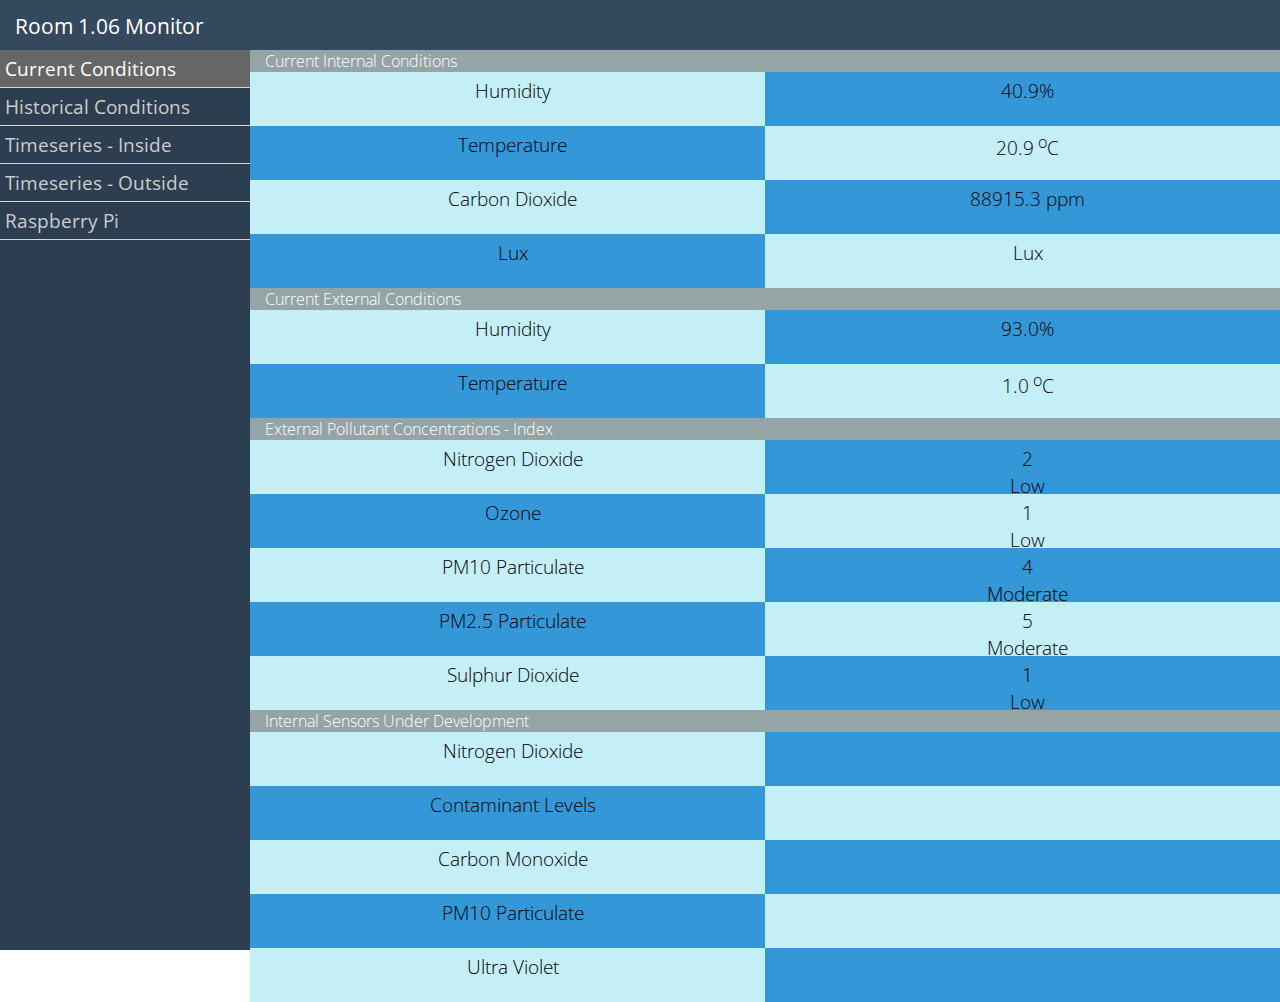
<file: index.html>
<html lang="en">

<head>
<title>Monitored data from Room 1.06</title>
<link rel="stylesheet" type= "text/css" href="styles/global.css" />
<link href="https://fonts.googleapis.com/css?family=Open+Sans|Raleway" rel="stylesheet">
<script src="scripts/papaparse.js"></script>
<script src="scripts/current_humidity.js"></script>
</head>

<body>
	<div id = "header">
		<div class = "logo"><a href ="#">Room 1.06 Monitor</a></div>
	</div>
	<div id="container">
		<div class="sidebar">
			<ul id="nav">
				<li><a class ="selected" href="index.html">Current Conditions</a></li>
				<li><a href="histograms.html">Historical Conditions</a></li>
				<li><a href="timeseries.html">Timeseries - Inside</a></li>
				<li><a href="timeseries1.html">Timeseries - Outside</a></li>
				<li><a href="monitoring.html">Raspberry Pi</a></li>
			</ul>
		</div>
		<div class="content">
			<div id="box">
				<div class="box-top">Current Internal Conditions</div>
					<div class="box-b">Humidity</div>
					<div class="box-b1"><p id="live-humid"></p></div>
			</div>
			<div id="box">
					<div class="box-b1">Temperature</div>
					<div class="box-b"><p id="live-temp"></p></div>
			</div>
			<div id="box">
					<div class="box-b">Carbon Dioxide</div>
					<div class="box-b1"><p id="live-co2"></p></div>
			</div>
			<div id="box">
					<div class="box-b1">Lux</div>
					<div class="box-b"><p id="live-lux"></p></div>
			</div>
					
			<div id="box">
				<div class="box-top">Current External Conditions</div>
					<div class="box-b">Humidity</div>
					<div class="box-b1"><p id="outside-humid"></p></div>
			</div>
			<div id="box">
				<div class="box-b1">Temperature</div>
				<div class="box-b"><p id="outside-temp"></p></div>
			</div>
			
			<div id="box">
				<div class="box-top">External Pollutant Concentrations - Index</div>
					<div class="box-b"><p id="outside-no2-name"></p></div>
					<div class="box-b1"><p id="outside-no2-index"></p><p id="outside-no2-band"></p></div>
			</div>
			<div id="box">
				<div class="box-b1"><p id="outside-ozone-name"></p></div>
				<div class="box-b"><p id="outside-ozone-index"></p><p id="outside-ozone-band"></p></div>
			</div>
			<div id="box">
					<div class="box-b"><p id="outside-pm10-name"></p></div>
					<div class="box-b1"><p id="outside-pm10-index"></p></p><p id="outside-pm10-band"></p></div>
			</div>
			<div id="box">
				<div class="box-b1"><p id="outside-pm2.5-name"></p></div>
				<div class="box-b"><p id="outside-pm2.5-index"></p><p id="outside-pm2.5-band"></p></div>
			</div>
			<div id="box">
					<div class="box-b"><p id="outside-sulphur-name"></p></div>
					<div class="box-b1"><p id="outside-sulphur-index"></p><p id="outside-sulphur-band"></p></div>
			</div>
			
			<div id="box">
				<div class="box-top">Internal Sensors Under Development</div>
					<div class="box-b">Nitrogen Dioxide</div>
					<div class="box-b1"></div>
			</div>
			<div id="box">
					<div class="box-b1">Contaminant Levels</div>
					<div class="box-b"></div>
			</div>
			<div id="box">
					<div class="box-b">Carbon Monoxide</div>
					<div class="box-b1"></div>
			</div>
			<div id="box">
					<div class="box-b1">PM10 Particulate</div>
					<div class="box-b"></div>
			</div>
			<div id="box">
					<div class="box-b">Ultra Violet</div>
					<div class="box-b1"></div>
			</div>
			
		
		</div>
	</div>
</body>

</html>
</file>
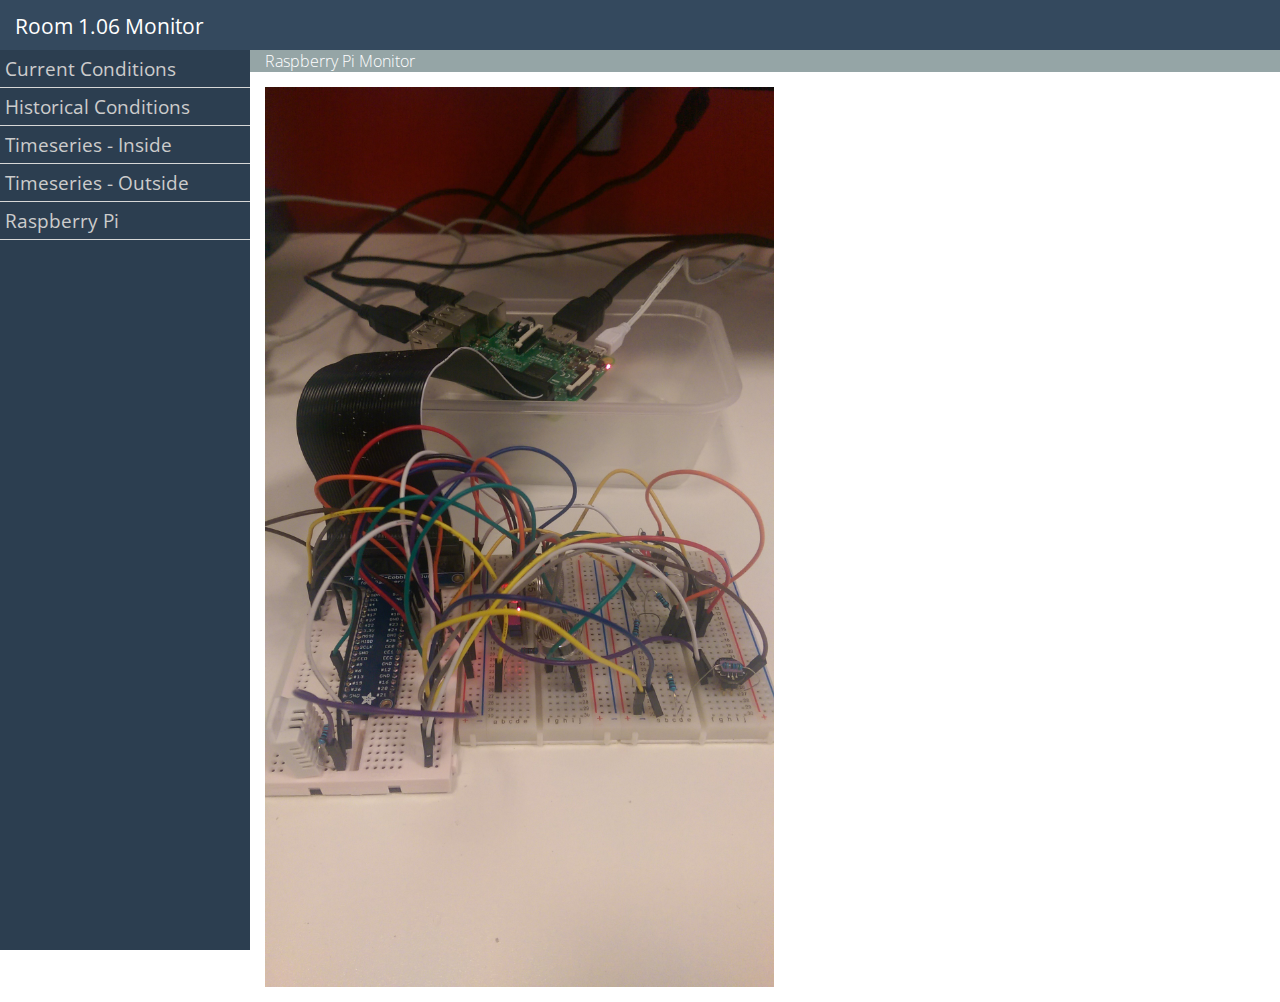
<file: monitoring.html>
<html lang="en">

<head>
<title>Monitored data from Room 1.06</title>
<link rel="stylesheet" type= "text/css" href="styles/global.css" />
<link href="https://fonts.googleapis.com/css?family=Open+Sans|Raleway" rel="stylesheet">

</head>

<body>

	<div id = "header">
		<div class = "logo"><a href ="#">Room 1.06 Monitor</a></div>
	</div>
	<div id="container">
		<div class="sidebar">
			<ul id="nav">
				<li><a href="index.html">Current Conditions</a></li>
				<li><a href="histograms.html">Historical Conditions</a></li>
				<li><a href="timeseries.html">Timeseries - Inside</a></li>
				<li><a href="timeseries1.html">Timeseries - Outside</a></li>
				<li><a href="monitoring.html">Raspberry Pi</a></li>
			</ul>
		</div>
		<div class="content">
				
			<div id="box">
				<div class="box-top">Raspberry Pi Monitor</div>
				
				<div class="box-panel">
					<img src="pi.jpg" alt ='pi' height = 100%>
					
				</div>
			</div>
			

		</div>
	</div>
</body>

</html>
</file>
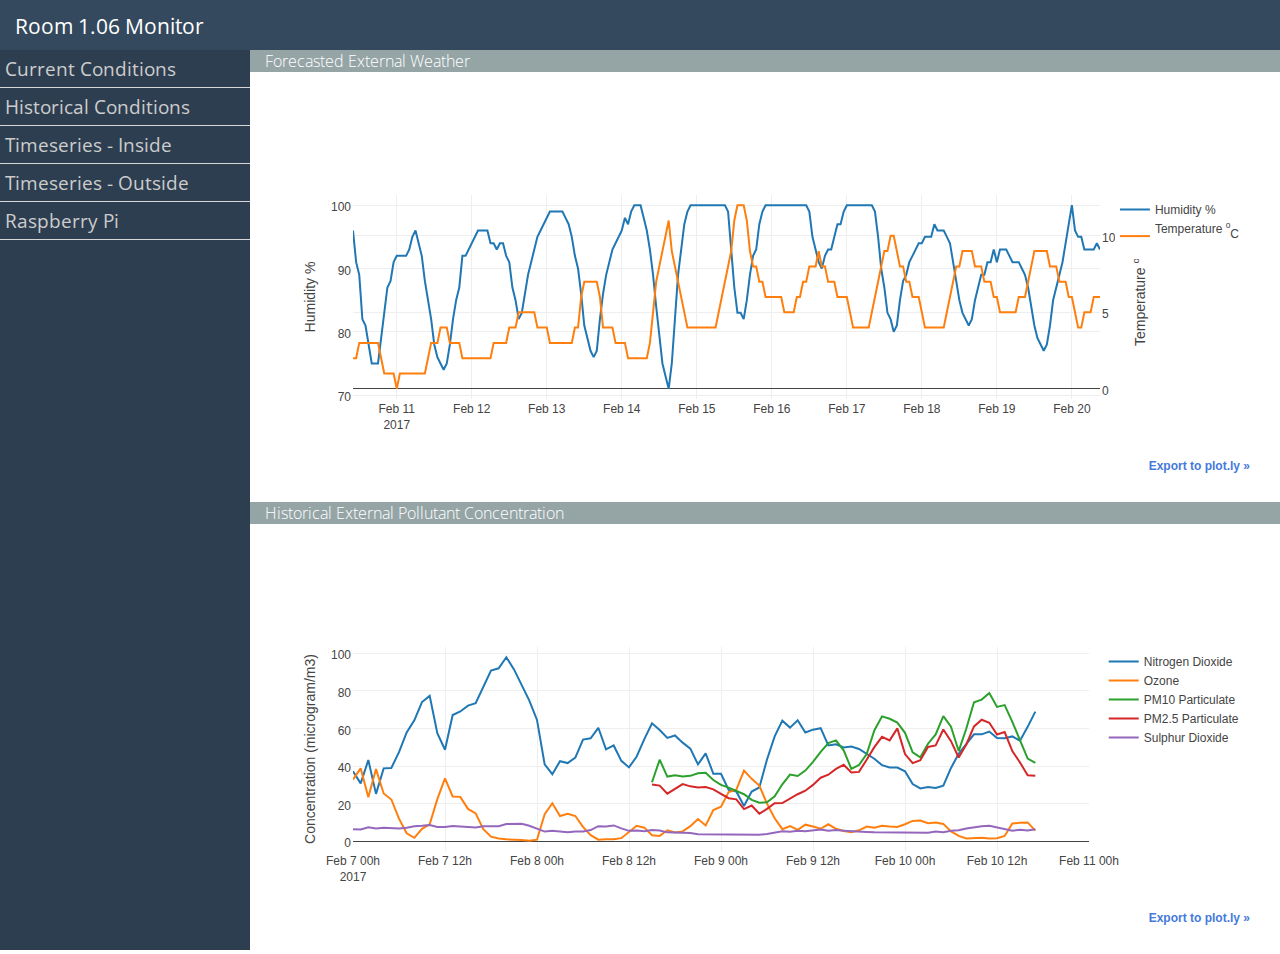
<file: timeseries1.html>
<html lang="en">

<head>
<title>Monitored data from Room 1.06</title>
<link rel="stylesheet" type= "text/css" href="styles/global.css" />
<link href="https://fonts.googleapis.com/css?family=Open+Sans|Raleway" rel="stylesheet">

</head>

<body>

	<div id = "header">
		<div class = "logo"><a href ="#">Room 1.06 Monitor</a></div>
	</div>
	<div id="container">
		<div class="sidebar">
			<ul id="nav">
				<li><a href="index.html">Current Conditions</a></li>
				<li><a href="histograms.html">Historical Conditions</a></li>
				<li><a href="timeseries.html">Timeseries - Inside</a></li>
				<li><a href="timeseries1.html">Timeseries - Outside</a></li>
				<li><a href="monitoring.html">Raspberry Pi</a></li>
			</ul>
		</div>
		<div class="content">
			<div id="box">
				<div class="box-top">Forecasted External Weather</div>
				
				<div class="box-panel">
					<iframe width=100% height="400" frameborder="0" scrolling="no" src="daily_forecast.html"></iframe>
				</div>
			</div>
			<div id="box">
				<div class="box-top">Historical External Pollutant Concentration</div>
				
				<div class="box-panel">
					<iframe width=100% height="400" frameborder="0" scrolling="no" src="outside_pol_conc.html"></iframe>
				</div>
			</div>
			
			

		</div>
	</div>
</body>

</html>
</file>
<file: styles/global.css>
*{
	margin: 0px;
	padding: 0px;
	box-sizing: border-box;
}

body {
	font-family: 'Open Sans', sans-serif;
}

a {
	text-decoration:none;
}
div#header{
	width: 100%;
	height: 50px;
	background-color:#34495e;
	margin: 0 auto;
}

.logo {
	float: left;
	margin-top: 12px;
	margin-left: 15px;
}
.logo a {
	font-size: 1.3em;
	color: #fff;
}

div#container {
	width: 100%;
	margin: 0 auto;
	height: 100%;
}

.sidebar {
	width: 250px;
	height: 100%;
	background-color:#2c3e50;
	float: left;
}


ul#nav{
}
ul#nav li{
	list-style:none;
}
ul#nav li a{
	color: #ccc;
	display: block;
	padding:5px;
	font-size: 1.2em;
	border-bottom: 1px solid #d7d7d7;
	webkit-transition: 0.2s;
	transition: 0.2s;
}

ul#nav li a:hover{
	background-color: #666666;
	color: #fff;
	padding: 10px;
}

ul#nav li a.selected{
	background-color: #666666;
	color: #fff;
}

.content {
	width: auto;
	margin-left: 250px;
	height: 100%;
	background-color: #fff;
	padding: 0px;
}
div#box {
	margin-top: 0px;
}
div#box .box-top{
	color:#fff;
	text-shadow: 0px 0px 1 px #ddd;
	background-color: #95a5a6;
	padding:0px;
	padding-left: 15px;
	font-weight:300;
}
.box-b{
	position: relative;
	text-align: center;
	color:#000;
    float: left;
    width: 50%;
    height: 6%;
    padding:5px;
	padding-left: 15px;
    background-color: #C5EFF7;
    font-weight:300;
    font-size: 1.2em;
}
.box-b1{
	position: relative;
	text-align: center;
	color:#000;
    float: left;
    width: 50%;
    height: 6%;
    padding:5px;
	padding-left: 15px;
    background-color: #3498D8;
    font-weight:300;
    font-size: 1.2em;
}




.box-a{
	position: relative;
	text-align: center;
	color:#fff;
    float: left;
    width: 20%;
    height: 75px;
    padding:5px;
	padding-left: 15px;
    background-color: #e67e22;
    font-weight:300;
    font-size: 1.2em;
}

.box-a1{
	position: relative;
	text-align: center;
	color:#fff;
    float: left;
    width: 20%;
    height: 75px;
    padding:5px;
	padding-left: 15px;
    background-color: #2980b9;
    font-weight:300;
    font-size: 1.2em;
}
.box-a2{
	position: relative;
	text-align: center;
	
    float: left;
    width: 20%;
    height: 75px;
    padding:5px;
	padding-left: 15px;
    background-color: #fff;
    font-weight:300;
    font-size: 1.2em;
}
.box-a3{
	position: relative;
	text-align: center;
	color:#fff;
    float: left;
    width: 50%;
    height: 75px;
    padding:5px;
	padding-left: 15px;
    background-color: #e74c3c;
    font-weight:300;
    font-size: 1.2em;
}
.box-a4{
	position: relative;
	text-align: center;
	color:#fff;
    float: left;
    width: 50%;
    height: 75px;
    padding:5px;
	padding-left: 15px;
    background-color: #c0392b;
    font-weight:300;
    font-size: 1.2em;
}


div#box .box-panel {
	padding: 15px;
	background-color: #fff;
}
div#box .box-panel-left {
	padding-left: 15px;
	width:50%;
	background-color: #fff;
	float:left;
}
div#box .box-panel-right {
	padding-left: 15px;
	width:50%;
	background-color: #fff;
	float:right;
	
}
</file>
